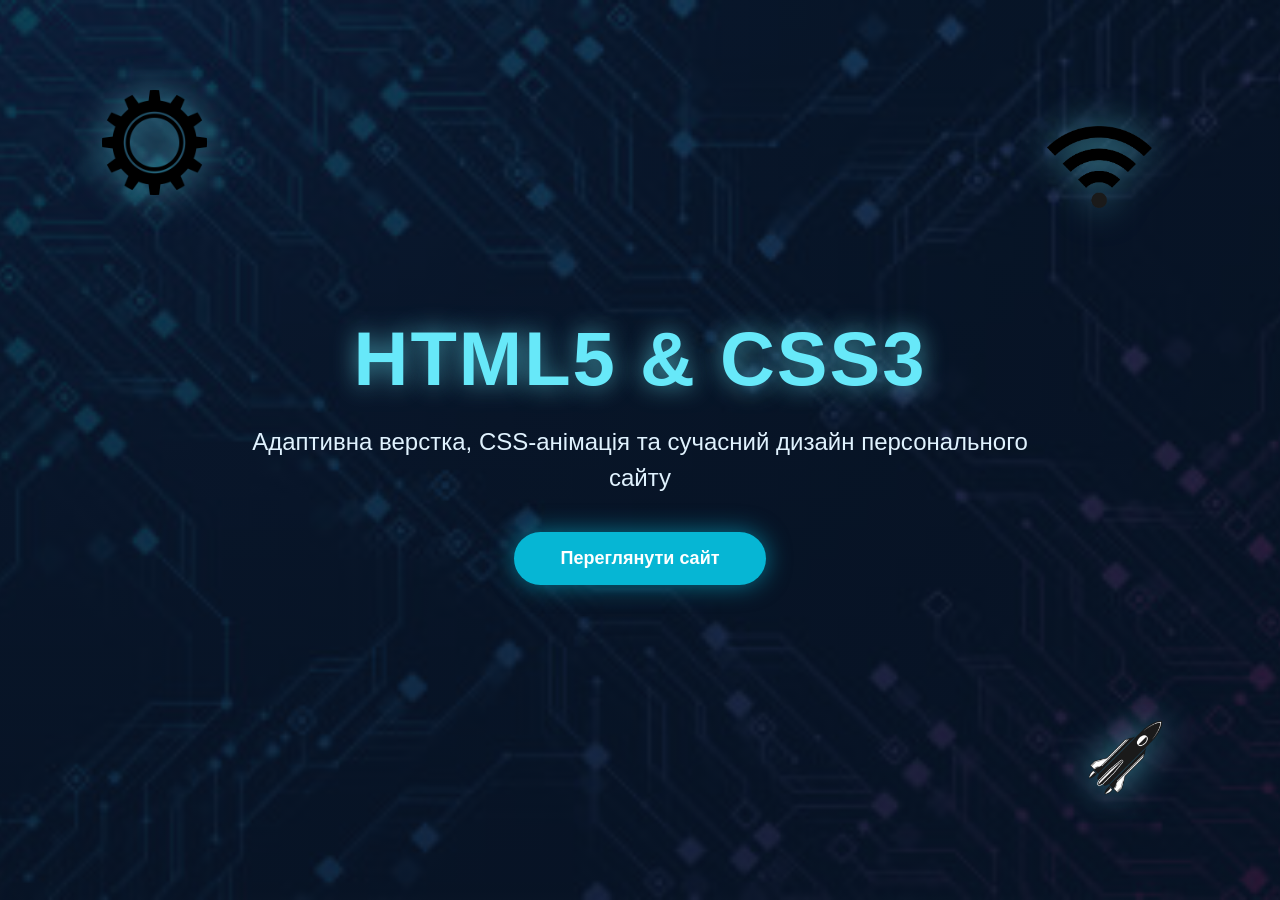
<file: index.html>
<!DOCTYPE html>
<html lang="uk">
<head>
    <meta charset="UTF-8">
    <meta name="viewport" content="width=device-width, initial-scale=1.0">
    <title>Головна сторінка</title>
    <link rel="stylesheet" href="css/style.css">
</head>
<body>

<input type="checkbox" id="banner-toggle" class="banner-toggle">

<section class="intro-banner">
    <img src="images/banner-rocket.png" class="intro-img intro-rocket" alt="Ракета">
    <img src="images/banner-wifi.png" class="intro-img intro-wifi" alt="Символ технологій">
    <img src="images/banner-gear.png" class="intro-img intro-gear" alt="Шестерня">

    <div class="intro-content">
        <h1>HTML5 & CSS3</h1>
        <p>Адаптивна верстка, CSS-анімація та сучасний дизайн персонального сайту</p>
        <label for="banner-toggle" class="intro-button">Переглянути сайт</label>
    </div>
</section>

<div class="container">

    <header class="site-header">
        <div class="photo-block">
            <img class="swap-photo" src="images/user.png" data-hover="images/fis.png" alt="Фото">
        </div>

        <div class="university-block">
            <p>Тернопільський національний технічний університет ім. Івана Пулюя</p>
            <p>Факультет ФІС</p>
            <p>Кафедра комп’ютерних наук</p>
            <p><b>Персональна сторінка</b></p>
            <p><i>Ткачик Назар</i></p>
            <p>група СП-33</p>
        </div>

        <div class="logo-block">
            <div>
                <img class="tntu-logo" src="images/tntu.png" alt="ТНТУ">
            </div>
            <div>
                <img src="images/fis.png" alt="ФІС">
            </div>
            <div>
                <img src="images/kn.png" alt="КН">
            </div>
        </div>
    </header>

    <nav class="main-menu">
        <a href="index.html">Головна</a>
        <a href="biography.html">Біографія</a>
        <a href="group.html">Моя група</a>
        <a href="hobby.html">Хоббі</a>
        <a href="interesting.html">Цікаве</a>
        <a class="active" href="api.html">API</a>
        <a href="forms.html">Форми JS</a>
    </nav>

    <main class="home-layout">
        <section class="home-content">
            <h1>Головна сторінка</h1>
        <div class="event-demo-box">
            <h3>Перевірка події onkeypress</h3>
            <p>У це поле можна вводити тільки десяткові цифри:</p>
            <input type="text" class="digit-input" onkeypress="return checkSymbol(event)" placeholder="Введіть тільки цифри">
        </div>

            <div class="home-row wide-card">
                <h3>Біографія</h3>
                <p>Коротка інформація про автора персонального сайту.</p>
                <a href="biography.html">Детальніше >></a>
            </div>

            <div class="home-row wide-card">
                <h3>Група</h3>
                <p>Інформація про навчальну групу СП-33.</p>
                <a href="group.html">Детальніше >></a>
            </div>

            <div class="hobby-preview">
                <div>
                    <h3>Хоббі 1</h3>
                    <p>Комп’ютерні ігри та відпочинок.</p>
                    <a href="hobby.html">Детальніше >></a>
                </div>
                <div>
                    <h3>Хоббі 2</h3>
                    <p>Програмування та створення сайтів.</p>
                    <a href="hobby.html">Детальніше >></a>
                </div>
                <div>
                    <h3>Хоббі 3</h3>
                    <p>Автомобілі та технічні характеристики.</p>
                    <a href="hobby.html">Детальніше >></a>
                </div>
            </div>

            <div class="home-row wide-card">
                <h3>Цікаве 1</h3>
                <p>Короткий факт про HTML5 та сучасну веброзробку.</p>
                <a href="interesting.html">Детальніше >></a>
            </div>

            <div class="home-row wide-card">
                <h3>Цікаве 2</h3>
                <p>Інформація про CSS3 та оформлення вебсторінок.</p>
                <a href="interesting.html">Детальніше >></a>
            </div>

            <div class="home-row wide-card">
                <h3>Цікаве 3</h3>
                <p>Матеріал про інструменти розробника у браузері.</p>
                <a href="interesting.html">Детальніше >></a>
            </div>
        </section>

        <aside class="side-ad">
            <p>Рекламний<br>блок</p>
        </aside>
    </main>

    <footer class="footer-ads">
        <div>Рекламний блок 1</div>
        <div>Рекламний блок 2</div>
        <div>Рекламний блок 3</div>
    </footer>

    <footer class="site-footer">
        <p>© 2026 Персональна сторінка Ткачика Назара, група СП-33</p>
    </footer>

</div>
<div id="custommenu" style="
    position: fixed;
    left: 0;
    top: 0;
    width: 230px;
    display: none;
    visibility: hidden;
    background: #ffffff;
    border: 1px solid #b0bec5;
    box-shadow: 0 4px 14px rgba(0, 0, 0, 0.25);
    z-index: 999999;
    padding: 6px 0;
">
    <div class="menu-item" onclick="doAction('copy')">Скопіювати вміст</div>
    <div class="menu-item" onclick="doAction('close')">Закрити вікно</div>
    <div class="menu-item" onclick="doAction('fontIncrease')">Збільшити шрифт</div>
    <div class="menu-item" onclick="doAction('fontDecrease')">Зменшити шрифт</div>
    <div class="menu-item" onclick="doAction('changeBkg')">Змінити фон</div>
</div>

<script src="js/events.js"></script>
</body>
</html>
</file>
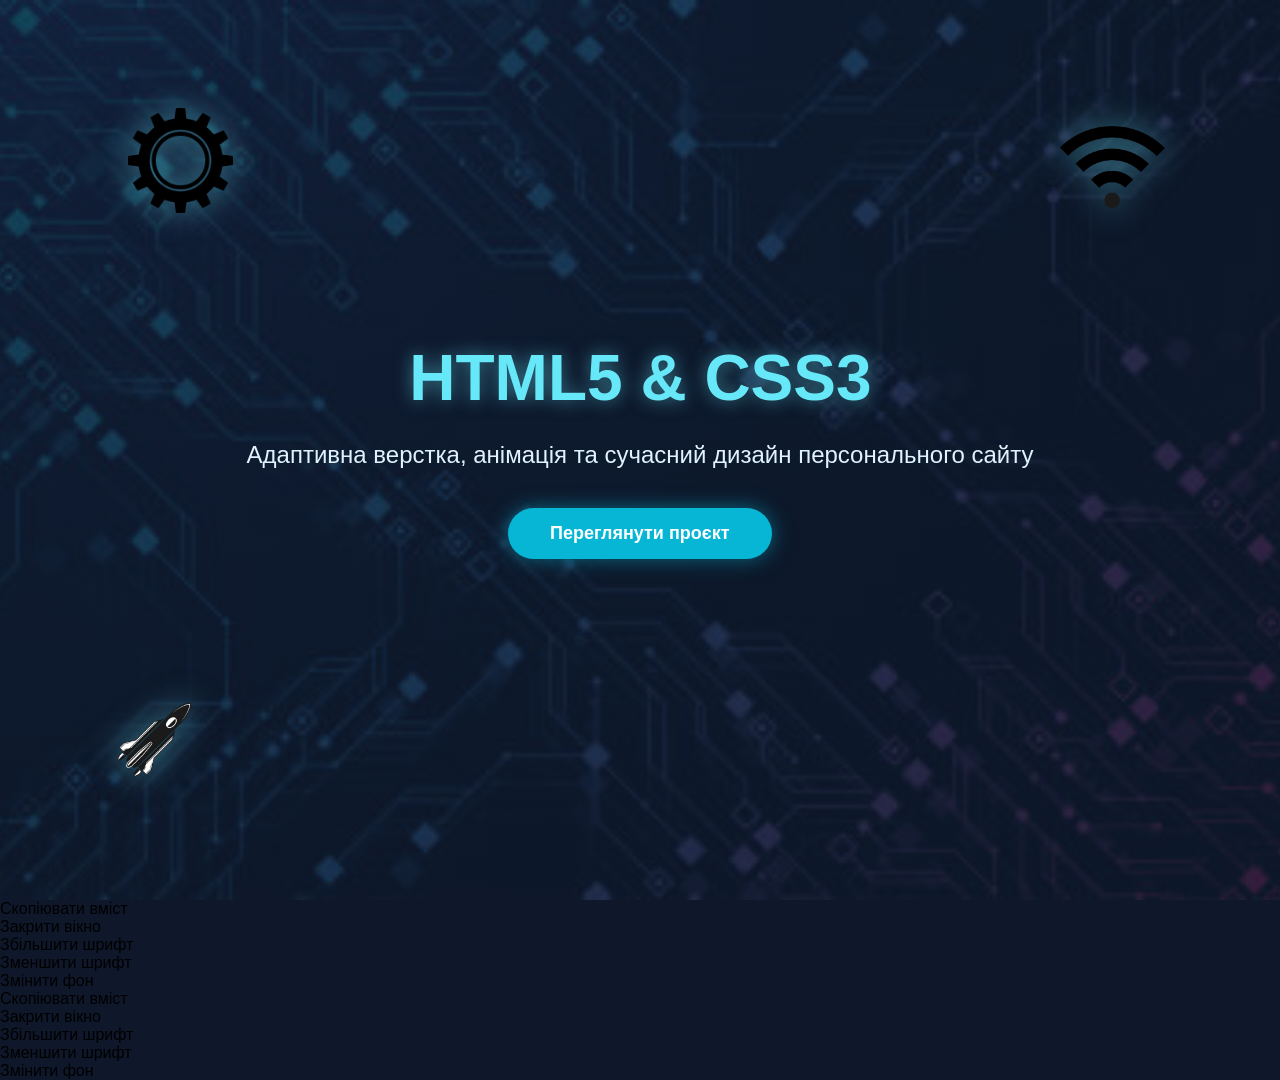
<file: banner.html>
<!DOCTYPE html>
<html lang="uk">
<head>
    <meta charset="UTF-8">
    <meta name="viewport" content="width=device-width, initial-scale=1.0">
    <title>HTML5 банер</title>
    <link rel="stylesheet" href="css/banner.css">
</head>
<body>

<section class="animated-banner">
    <img src="images/banner-rocket.png" class="banner-img rocket" alt="Ракета">
    <img src="images/banner-wifi.png" class="banner-img wifi" alt="Символ технологій">
    <img src="images/banner-gear.png" class="banner-img gear" alt="Шестерня">

    <div class="banner-content">
        <h1 class="banner-title">HTML5 & CSS3</h1>
        <p class="banner-subtitle">
            Адаптивна верстка, анімація та сучасний дизайн персонального сайту
        </p>
        <a href="index.html" class="banner-button">Переглянути проєкт</a>
    </div>
</section>
<div id="custommenu">
    <div class="menu-item" onclick="doAction('copy')">Скопіювати вміст</div>
    <div class="menu-item" onclick="doAction('close')">Закрити вікно</div>
    <div class="menu-item" onclick="doAction('fontIncrease')">Збільшити шрифт</div>
    <div class="menu-item" onclick="doAction('fontDecrease')">Зменшити шрифт</div>
    <div class="menu-item" onclick="doAction('changeBkg')">Змінити фон</div>
</div>

<script src="js/events.js"></script>
<div id="custommenu">
    <div class="menu-item" onclick="doAction('copy')">Скопіювати вміст</div>
    <div class="menu-item" onclick="doAction('close')">Закрити вікно</div>
    <div class="menu-item" onclick="doAction('fontIncrease')">Збільшити шрифт</div>
    <div class="menu-item" onclick="doAction('fontDecrease')">Зменшити шрифт</div>
    <div class="menu-item" onclick="doAction('changeBkg')">Змінити фон</div>
</div>

<script src="js/events.js"></script>
</body>
</html>
</file>
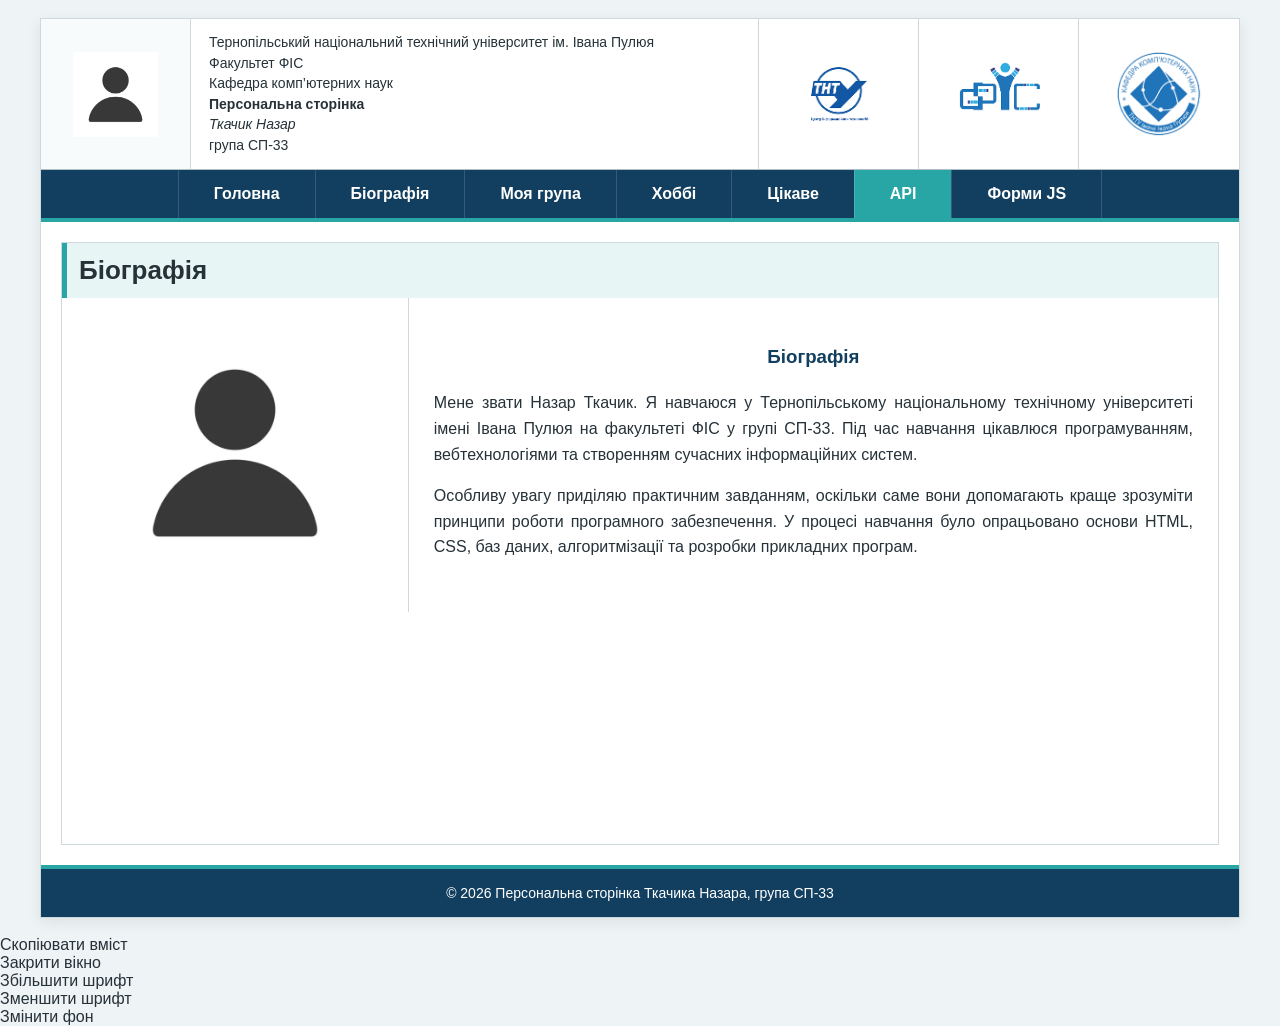
<file: biography.html>
<!DOCTYPE html>
<html lang="uk">
<head>
    <meta charset="UTF-8">
    <title>Біографія</title>
    <link rel="stylesheet" href="css/style.css">
</head>
<body>

<div class="container">

    <header class="site-header">
        <div class="photo-block">
            <img class="swap-photo" src="images/user.png" data-hover="images/fis.png" alt="Фото">
        </div>

        <div class="university-block">
            <p>Тернопільський національний технічний університет ім. Івана Пулюя</p>
            <p>Факультет ФІС</p>
            <p>Кафедра комп’ютерних наук</p>
            <p><b>Персональна сторінка</b></p>
            <p><i>Ткачик Назар</i></p>
            <p>група СП-33</p>
        </div>

        <div class="logo-block">
            <div>
                <img class="tntu-logo" src="images/tntu.png" alt="ТНТУ">
            </div>
            <div>
                <img src="images/fis.png" alt="ФІС">
            </div>
            <div>
                <img src="images/kn.png" alt="КН">
            </div>
        </div>
    </header>

    <nav class="main-menu">
        <a href="index.html">Головна</a>
        <a href="biography.html">Біографія</a>
        <a href="group.html">Моя група</a>
        <a href="hobby.html">Хоббі</a>
        <a href="interesting.html">Цікаве</a>
        <a class="active" href="api.html">API</a>
        <a href="forms.html">Форми JS</a>
    </nav>

    <main class="page-box">
        <h1>Біографія</h1>

        <div class="bio-layout">
            <div class="bio-photo">
                <img src="images/user.png" alt="Фото користувача">
            </div>

            <div class="bio-text">
                <h3>Біографія</h3>
                <p>
                    Мене звати Назар Ткачик. Я навчаюся у Тернопільському національному
                    технічному університеті імені Івана Пулюя на факультеті ФІС у групі СП-33.
                    Під час навчання цікавлюся програмуванням, вебтехнологіями та створенням
                    сучасних інформаційних систем.
                </p>
                <p>
                    Особливу увагу приділяю практичним завданням, оскільки саме вони допомагають
                    краще зрозуміти принципи роботи програмного забезпечення. У процесі навчання
                    було опрацьовано основи HTML, CSS, баз даних, алгоритмізації та розробки
                    прикладних програм.
                </p>
            </div>
        </div>
    </main>

    <footer class="site-footer">
        <p>© 2026 Персональна сторінка Ткачика Назара, група СП-33</p>
    </footer>

</div>
<div id="custommenu">
    <div class="menu-item" onclick="doAction('copy')">Скопіювати вміст</div>
    <div class="menu-item" onclick="doAction('close')">Закрити вікно</div>
    <div class="menu-item" onclick="doAction('fontIncrease')">Збільшити шрифт</div>
    <div class="menu-item" onclick="doAction('fontDecrease')">Зменшити шрифт</div>
    <div class="menu-item" onclick="doAction('changeBkg')">Змінити фон</div>
</div>

<script src="js/events.js"></script>
</body>
</html>
</file>
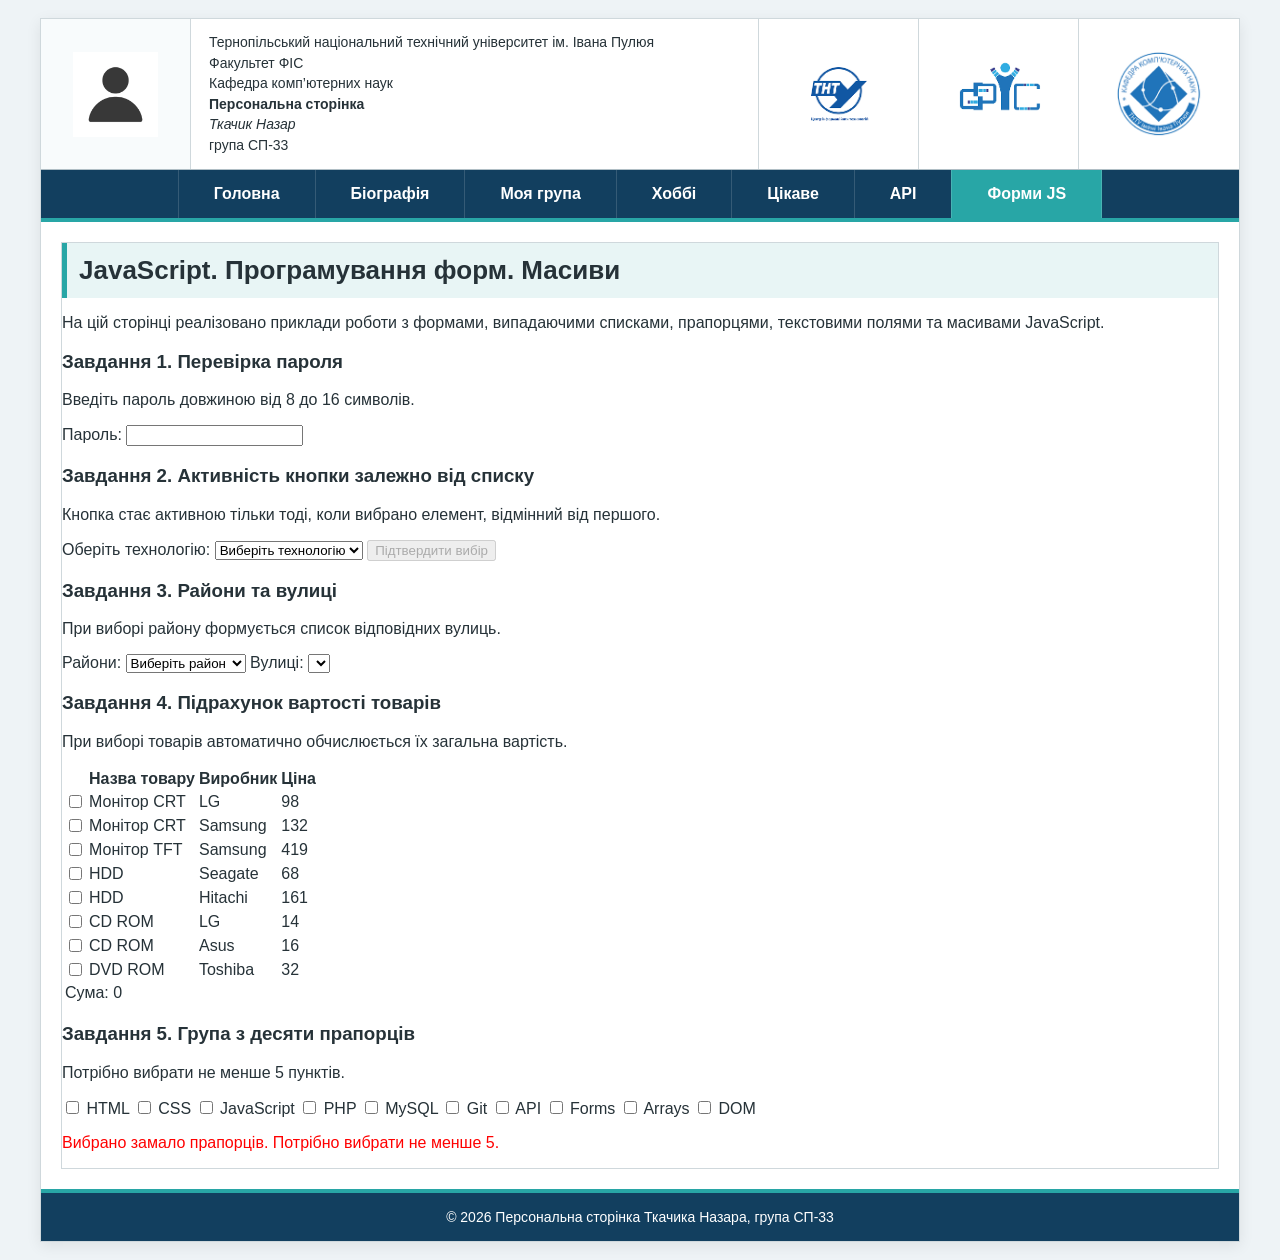
<file: forms.html>
<!DOCTYPE html>
<html lang="uk">
<head>
    <meta charset="UTF-8">
    <meta name="viewport" content="width=device-width, initial-scale=1.0">
    <title>JavaScript форми</title>
    <link rel="stylesheet" href="css/style.css">
</head>
<body>

<div class="container">

    <header class="site-header">
        <div class="photo-block">
            <img class="swap-photo" src="images/user.png" data-hover="images/fis.png" alt="Фото">
        </div>

        <div class="university-block">
            <p>Тернопільський національний технічний університет ім. Івана Пулюя</p>
            <p>Факультет ФІС</p>
            <p>Кафедра комп’ютерних наук</p>
            <p><b>Персональна сторінка</b></p>
            <p><i>Ткачик Назар</i></p>
            <p>група СП-33</p>
        </div>

        <div class="logo-block">
            <div>
                <img class="tntu-logo" src="images/tntu.png" alt="ТНТУ">
            </div>
            <div>
                <img src="images/fis.png" alt="ФІС">
            </div>
            <div>
                <img src="images/kn.png" alt="КН">
            </div>
        </div>
    </header>

    <nav class="main-menu">
        <a href="index.html">Головна</a>
        <a href="biography.html">Біографія</a>
        <a href="group.html">Моя група</a>
        <a href="hobby.html">Хоббі</a>
        <a href="interesting.html">Цікаве</a>
        <a href="api.html">API</a>
        <a class="active" href="forms.html">Форми JS</a>
    </nav>

    <main class="page-box forms-page">
        <h1>JavaScript. Програмування форм. Масиви</h1>

        <section class="forms-intro">
            <p>
                На цій сторінці реалізовано приклади роботи з формами, випадаючими списками,
                прапорцями, текстовими полями та масивами JavaScript.
            </p>
        </section>

        <section class="forms-grid">

            <article class="form-task">
                <h3>Завдання 1. Перевірка пароля</h3>
                <p>Введіть пароль довжиною від 8 до 16 символів.</p>

                <form>
                    <label for="pwd1">Пароль:</label>
                    <input type="password" id="pwd1" onkeyup="editPassword('pwd1', 'passwordMessage', 8, 16)">
                    <span id="passwordMessage" class="form-message"></span>
                </form>
            </article>

            <article class="form-task">
                <h3>Завдання 2. Активність кнопки залежно від списку</h3>
                <p>Кнопка стає активною тільки тоді, коли вибрано елемент, відмінний від першого.</p>

                <form>
                    <label for="technologyList">Оберіть технологію:</label>
                    <select id="technologyList" onchange="toggleSelectButton(this.selectedIndex)">
                        <option>Виберіть технологію</option>
                        <option>HTML5</option>
                        <option>CSS3</option>
                        <option>JavaScript</option>
                        <option>PHP</option>
                        <option>MySQL</option>
                        <option>React</option>
                        <option>Node.js</option>
                        <option>GitHub</option>
                        <option>Bootstrap</option>
                        <option>API</option>
                    </select>

                    <button type="button" id="selectButton" disabled>Підтвердити вибір</button>
                </form>
            </article>

            <article class="form-task">
                <h3>Завдання 3. Райони та вулиці</h3>
                <p>При виборі району формується список відповідних вулиць.</p>

                <form>
                    <label for="regionsList">Райони:</label>
                    <select id="regionsList" onchange="showStreets(this.selectedIndex, 'streetsList')">
                        <option>Виберіть район</option>
                        <option>Галицький</option>
                        <option>Франківський</option>
                        <option>Личаківський</option>
                        <option>Сихівський</option>
                        <option>Шевченківський</option>
                        <option>Всі райони</option>
                    </select>

                    <label for="streetsList">Вулиці:</label>
                    <select id="streetsList" class="hidden-select"></select>
                </form>
            </article>

            <article class="form-task">
                <h3>Завдання 4. Підрахунок вартості товарів</h3>
                <p>При виборі товарів автоматично обчислюється їх загальна вартість.</p>

                <table class="goods-table">
                    <tr>
                        <th></th>
                        <th>Назва товару</th>
                        <th>Виробник</th>
                        <th>Ціна</th>
                    </tr>
                    <tr>
                        <td><input type="checkbox" name="goods" value="98"></td>
                        <td>Монітор CRT</td>
                        <td>LG</td>
                        <td>98</td>
                    </tr>
                    <tr>
                        <td><input type="checkbox" name="goods" value="132"></td>
                        <td>Монітор CRT</td>
                        <td>Samsung</td>
                        <td>132</td>
                    </tr>
                    <tr>
                        <td><input type="checkbox" name="goods" value="419"></td>
                        <td>Монітор TFT</td>
                        <td>Samsung</td>
                        <td>419</td>
                    </tr>
                    <tr>
                        <td><input type="checkbox" name="goods" value="68"></td>
                        <td>HDD</td>
                        <td>Seagate</td>
                        <td>68</td>
                    </tr>
                    <tr>
                        <td><input type="checkbox" name="goods" value="161"></td>
                        <td>HDD</td>
                        <td>Hitachi</td>
                        <td>161</td>
                    </tr>
                    <tr>
                        <td><input type="checkbox" name="goods" value="14"></td>
                        <td>CD ROM</td>
                        <td>LG</td>
                        <td>14</td>
                    </tr>
                    <tr>
                        <td><input type="checkbox" name="goods" value="16"></td>
                        <td>CD ROM</td>
                        <td>Asus</td>
                        <td>16</td>
                    </tr>
                    <tr>
                        <td><input type="checkbox" name="goods" value="32"></td>
                        <td>DVD ROM</td>
                        <td>Toshiba</td>
                        <td>32</td>
                    </tr>
                    <tr>
                        <td colspan="4" class="total-row">Сума: <span id="price">0</span></td>
                    </tr>
                </table>
            </article>

            <article class="form-task form-task-wide">
                <h3>Завдання 5. Група з десяти прапорців</h3>
                <p>Потрібно вибрати не менше 5 пунктів.</p>

                <form class="checkbox-form">
                    <label><input type="checkbox" name="skills" value="HTML"> HTML</label>
                    <label><input type="checkbox" name="skills" value="CSS"> CSS</label>
                    <label><input type="checkbox" name="skills" value="JavaScript"> JavaScript</label>
                    <label><input type="checkbox" name="skills" value="PHP"> PHP</label>
                    <label><input type="checkbox" name="skills" value="MySQL"> MySQL</label>
                    <label><input type="checkbox" name="skills" value="Git"> Git</label>
                    <label><input type="checkbox" name="skills" value="API"> API</label>
                    <label><input type="checkbox" name="skills" value="Forms"> Forms</label>
                    <label><input type="checkbox" name="skills" value="Arrays"> Arrays</label>
                    <label><input type="checkbox" name="skills" value="DOM"> DOM</label>
                </form>

                <p id="checkboxMessage" class="checkbox-message">Виберіть мінімум 5 пунктів.</p>
            </article>

        </section>
    </main>

    <footer class="site-footer">
        <p>© 2026 Персональна сторінка Ткачика Назара, група СП-33</p>
    </footer>

</div>

<div id="custommenu" style="
    position: fixed;
    left: 0;
    top: 0;
    width: 230px;
    display: none;
    visibility: hidden;
    background: #ffffff;
    border: 1px solid #b0bec5;
    box-shadow: 0 4px 14px rgba(0, 0, 0, 0.25);
    z-index: 999999;
    padding: 6px 0;
">
    <div class="menu-item" onclick="doAction('copy')">Скопіювати вміст</div>
    <div class="menu-item" onclick="doAction('close')">Закрити вікно</div>
    <div class="menu-item" onclick="doAction('fontIncrease')">Збільшити шрифт</div>
    <div class="menu-item" onclick="doAction('fontDecrease')">Зменшити шрифт</div>
    <div class="menu-item" onclick="doAction('changeBkg')">Змінити фон</div>
</div>

<script src="js/events.js"></script>
<script src="js/forms.js"></script>
</body>
</html>
</file>
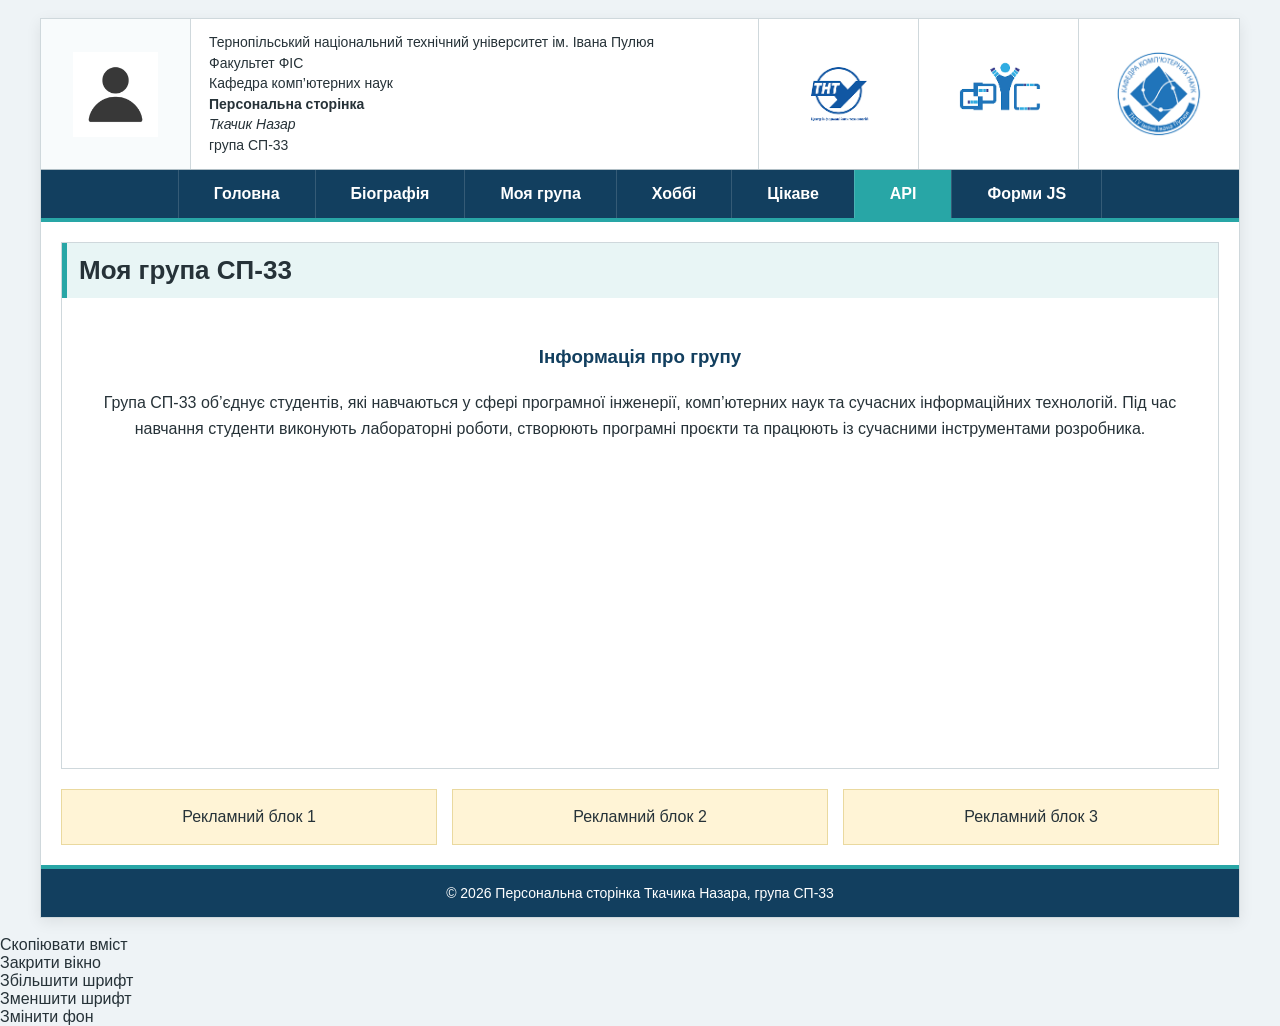
<file: group.html>
<!DOCTYPE html>
<html lang="uk">
<head>
    <meta charset="UTF-8">
    <title>Моя група</title>
    <link rel="stylesheet" href="css/style.css">
</head>
<body>

<div class="container">

    <header class="site-header">
        <div class="photo-block">
            <img class="swap-photo" src="images/user.png" data-hover="images/fis.png" alt="Фото">
        </div>

        <div class="university-block">
            <p>Тернопільський національний технічний університет ім. Івана Пулюя</p>
            <p>Факультет ФІС</p>
            <p>Кафедра комп’ютерних наук</p>
            <p><b>Персональна сторінка</b></p>
            <p><i>Ткачик Назар</i></p>
            <p>група СП-33</p>
        </div>

        <div class="logo-block">
            <div>
                <img class="tntu-logo" src="images/tntu.png" alt="ТНТУ">
            </div>
            <div>
                <img src="images/fis.png" alt="ФІС">
            </div>
            <div>
                <img src="images/kn.png" alt="КН">
            </div>
        </div>
    </header>

    <nav class="main-menu">
        <a href="index.html">Головна</a>
        <a href="biography.html">Біографія</a>
        <a href="group.html">Моя група</a>
        <a href="hobby.html">Хоббі</a>
        <a href="interesting.html">Цікаве</a>
        <a class="active" href="api.html">API</a>
        <a href="forms.html">Форми JS</a>
    </nav>

    <main class="page-box group-page">
        <h1>Моя група СП-33</h1>

        <section class="group-info">
            <h3>Інформація про групу</h3>
            <p>
                Група СП-33 об’єднує студентів, які навчаються у сфері програмної інженерії,
                комп’ютерних наук та сучасних інформаційних технологій. Під час навчання
                студенти виконують лабораторні роботи, створюють програмні проєкти та
                працюють із сучасними інструментами розробника.
            </p>
        </section>
    </main>

    <footer class="footer-ads">
        <div>Рекламний блок 1</div>
        <div>Рекламний блок 2</div>
        <div>Рекламний блок 3</div>
    </footer>

    <footer class="site-footer">
        <p>© 2026 Персональна сторінка Ткачика Назара, група СП-33</p>
    </footer>

</div>
<div id="custommenu">
    <div class="menu-item" onclick="doAction('copy')">Скопіювати вміст</div>
    <div class="menu-item" onclick="doAction('close')">Закрити вікно</div>
    <div class="menu-item" onclick="doAction('fontIncrease')">Збільшити шрифт</div>
    <div class="menu-item" onclick="doAction('fontDecrease')">Зменшити шрифт</div>
    <div class="menu-item" onclick="doAction('changeBkg')">Змінити фон</div>
</div>

<script src="js/events.js"></script>
</body>
</html>
</file>
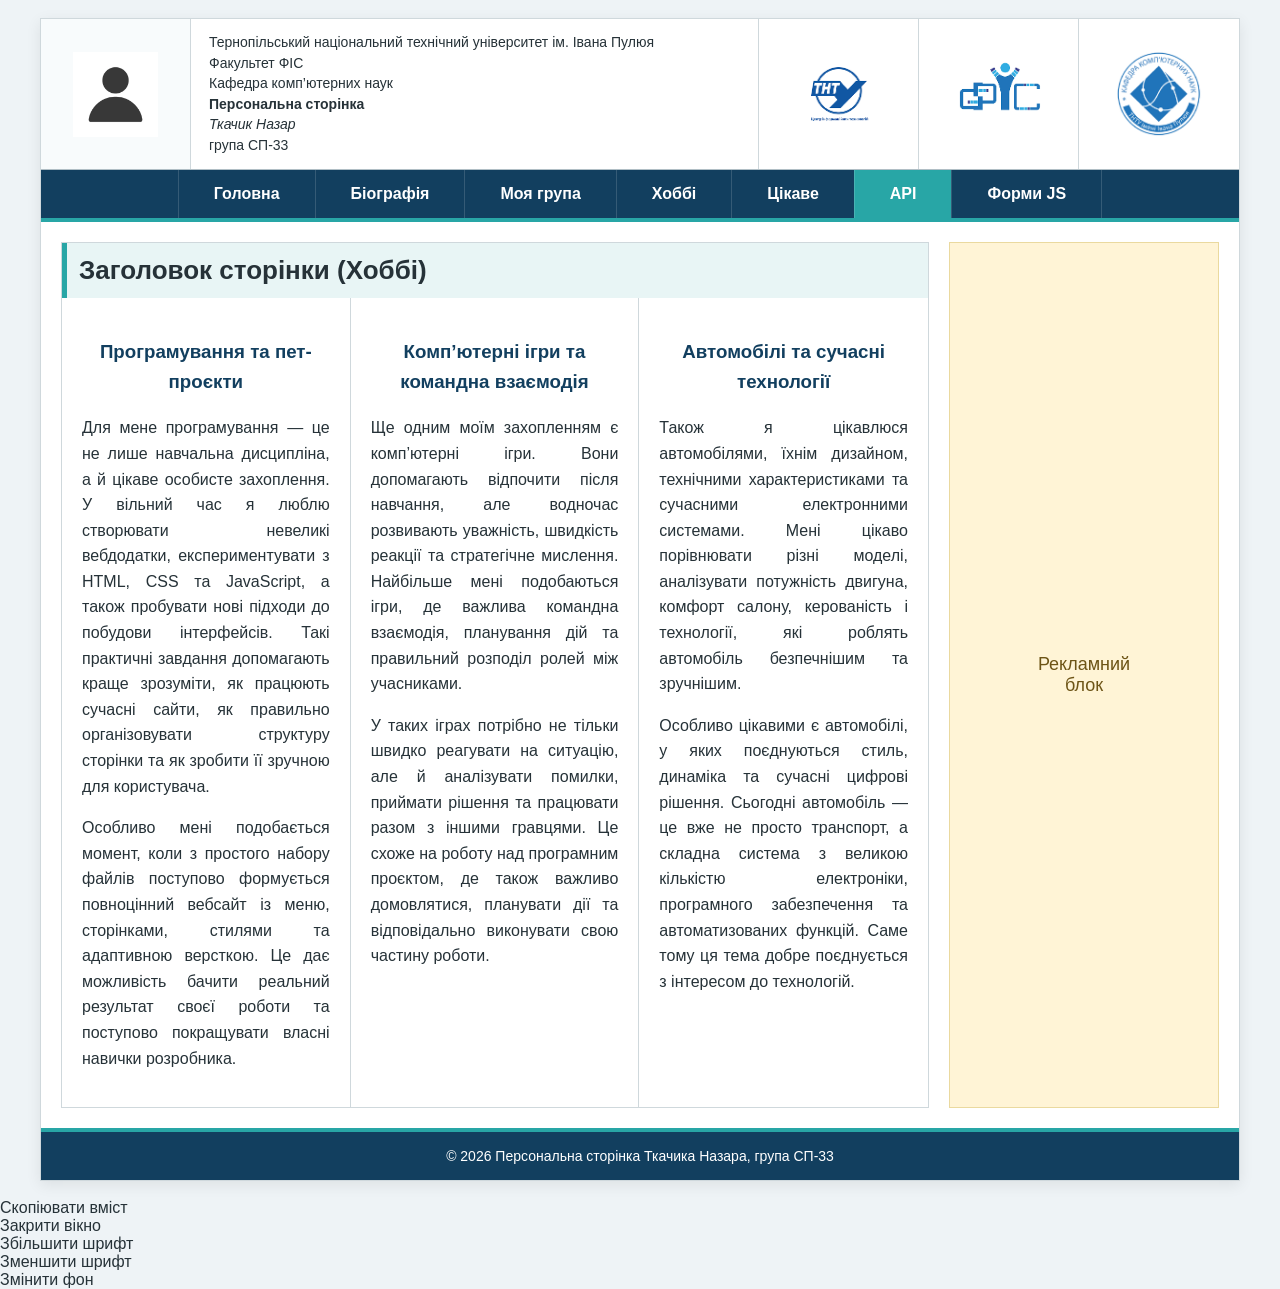
<file: hobby.html>
<!DOCTYPE html>
<html lang="uk">
<head>
    <meta charset="UTF-8">
    <title>Хоббі</title>
    <link rel="stylesheet" href="css/style.css">
</head>
<body>

<div class="container">

    <header class="site-header">
        <div class="photo-block">
            <img class="swap-photo" src="images/user.png" data-hover="images/fis.png" alt="Фото">
        </div>

        <div class="university-block">
            <p>Тернопільський національний технічний університет ім. Івана Пулюя</p>
            <p>Факультет ФІС</p>
            <p>Кафедра комп’ютерних наук</p>
            <p><b>Персональна сторінка</b></p>
            <p><i>Ткачик Назар</i></p>
            <p>група СП-33</p>
        </div>

        <div class="logo-block">
            <div>
                <img class="tntu-logo" src="images/tntu.png" alt="ТНТУ">
            </div>
            <div>
                <img src="images/fis.png" alt="ФІС">
            </div>
            <div>
                <img src="images/kn.png" alt="КН">
            </div>
        </div>
    </header>

    <nav class="main-menu">
        <a href="index.html">Головна</a>
        <a href="biography.html">Біографія</a>
        <a href="group.html">Моя група</a>
        <a href="hobby.html">Хоббі</a>
        <a href="interesting.html">Цікаве</a>
        <a class="active" href="api.html">API</a>
        <a href="forms.html">Форми JS</a>
    </nav>

    <main class="hobby-layout">
        <section class="hobby-content">
            <h1>Заголовок сторінки (Хоббі)</h1>

            <div class="hobby-columns">
    <article>
        <h3>Програмування та пет-проєкти</h3>
        <p>
            Для мене програмування — це не лише навчальна дисципліна, а й цікаве особисте
            захоплення. У вільний час я люблю створювати невеликі вебдодатки, експериментувати
            з HTML, CSS та JavaScript, а також пробувати нові підходи до побудови інтерфейсів.
            Такі практичні завдання допомагають краще зрозуміти, як працюють сучасні сайти,
            як правильно організовувати структуру сторінки та як зробити її зручною для користувача.
        </p>
        <p>
            Особливо мені подобається момент, коли з простого набору файлів поступово
            формується повноцінний вебсайт із меню, сторінками, стилями та адаптивною версткою.
            Це дає можливість бачити реальний результат своєї роботи та поступово покращувати
            власні навички розробника.
        </p>
    </article>

    <article>
        <h3>Комп’ютерні ігри та командна взаємодія</h3>
        <p>
            Ще одним моїм захопленням є комп’ютерні ігри. Вони допомагають відпочити після
            навчання, але водночас розвивають уважність, швидкість реакції та стратегічне
            мислення. Найбільше мені подобаються ігри, де важлива командна взаємодія,
            планування дій та правильний розподіл ролей між учасниками.
        </p>
        <p>
            У таких іграх потрібно не тільки швидко реагувати на ситуацію, але й аналізувати
            помилки, приймати рішення та працювати разом з іншими гравцями. Це схоже на
            роботу над програмним проєктом, де також важливо домовлятися, планувати дії
            та відповідально виконувати свою частину роботи.
        </p>
    </article>

    <article>
        <h3>Автомобілі та сучасні технології</h3>
        <p>
            Також я цікавлюся автомобілями, їхнім дизайном, технічними характеристиками
            та сучасними електронними системами. Мені цікаво порівнювати різні моделі,
            аналізувати потужність двигуна, комфорт салону, керованість і технології,
            які роблять автомобіль безпечнішим та зручнішим.
        </p>
        <p>
            Особливо цікавими є автомобілі, у яких поєднуються стиль, динаміка та сучасні
            цифрові рішення. Сьогодні автомобіль — це вже не просто транспорт, а складна
            система з великою кількістю електроніки, програмного забезпечення та автоматизованих
            функцій. Саме тому ця тема добре поєднується з інтересом до технологій.
        </p>
    </article>
</div>
        </section>

        <aside class="side-ad hobby-ad">
            <p>Рекламний<br>блок</p>
        </aside>
    </main>

    <footer class="site-footer">
        <p>© 2026 Персональна сторінка Ткачика Назара, група СП-33</p>
    </footer>

</div>
<div id="custommenu">
    <div class="menu-item" onclick="doAction('copy')">Скопіювати вміст</div>
    <div class="menu-item" onclick="doAction('close')">Закрити вікно</div>
    <div class="menu-item" onclick="doAction('fontIncrease')">Збільшити шрифт</div>
    <div class="menu-item" onclick="doAction('fontDecrease')">Зменшити шрифт</div>
    <div class="menu-item" onclick="doAction('changeBkg')">Змінити фон</div>
</div>

<script src="js/events.js"></script>
</body>
</html>
</file>
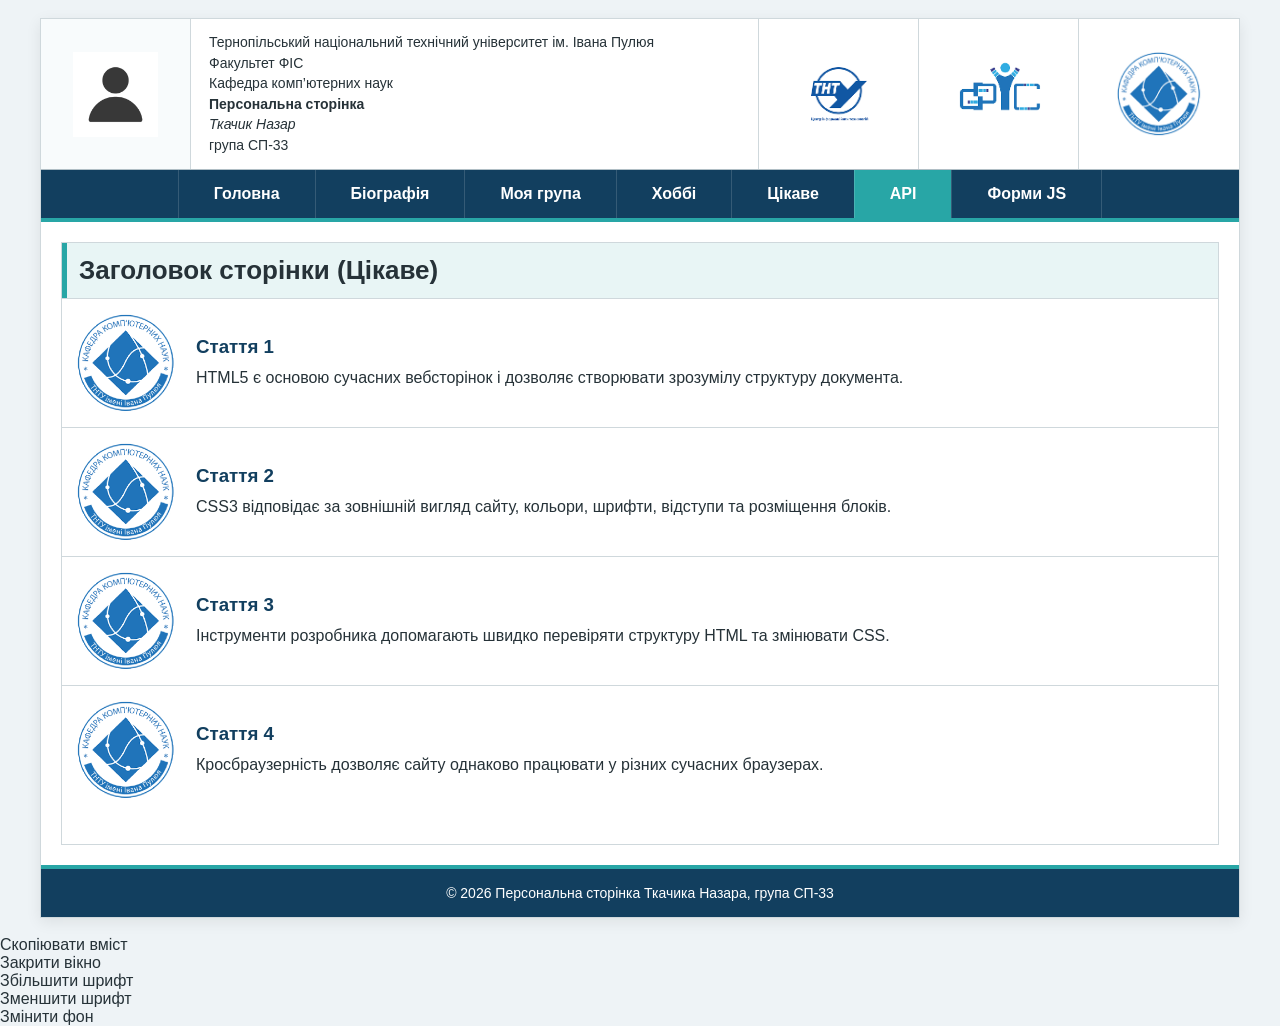
<file: interesting.html>
<!DOCTYPE html>
<html lang="uk">
<head>
    <meta charset="UTF-8">
    <title>Цікаве</title>
    <link rel="stylesheet" href="css/style.css">
</head>
<body>

<div class="container">

    <header class="site-header">
        <div class="photo-block">
            <img class="swap-photo" src="images/user.png" data-hover="images/fis.png" alt="Фото">
        </div>

        <div class="university-block">
            <p>Тернопільський національний технічний університет ім. Івана Пулюя</p>
            <p>Факультет ФІС</p>
            <p>Кафедра комп’ютерних наук</p>
            <p><b>Персональна сторінка</b></p>
            <p><i>Ткачик Назар</i></p>
            <p>група СП-33</p>
        </div>

        <div class="logo-block">
            <div>
                <img class="tntu-logo" src="images/tntu.png" alt="ТНТУ">
            </div>
            <div>
                <img src="images/fis.png" alt="ФІС">
            </div>
            <div>
                <img src="images/kn.png" alt="КН">
            </div>
        </div>
    </header>

    <nav class="main-menu">
        <a href="index.html">Головна</a>
        <a href="biography.html">Біографія</a>
        <a href="group.html">Моя група</a>
        <a href="hobby.html">Хоббі</a>
        <a href="interesting.html">Цікаве</a>
        <a class="active" href="api.html">API</a>
        <a href="forms.html">Форми JS</a>
    </nav>

    <main class="page-box interesting-page">
        <h1>Заголовок сторінки (Цікаве)</h1>

        <article class="interesting-item">
            <img src="images/kn.png" alt="Рисунок 1">
            <div>
                <h3>Стаття 1</h3>
                <p>
                    HTML5 є основою сучасних вебсторінок і дозволяє створювати
                    зрозумілу структуру документа.
                </p>
            </div>
        </article>

        <article class="interesting-item">
            <img src="images/kn.png" alt="Рисунок 2">
            <div>
                <h3>Стаття 2</h3>
                <p>
                    CSS3 відповідає за зовнішній вигляд сайту, кольори, шрифти,
                    відступи та розміщення блоків.
                </p>
            </div>
        </article>

        <article class="interesting-item">
            <img src="images/kn.png" alt="Рисунок 3">
            <div>
                <h3>Стаття 3</h3>
                <p>
                    Інструменти розробника допомагають швидко перевіряти структуру
                    HTML та змінювати CSS.
                </p>
            </div>
        </article>

        <article class="interesting-item">
            <img src="images/kn.png" alt="Рисунок 4">
            <div>
                <h3>Стаття 4</h3>
                <p>
                    Кросбраузерність дозволяє сайту однаково працювати у різних
                    сучасних браузерах.
                </p>
            </div>
        </article>
    </main>

    <footer class="site-footer">
        <p>© 2026 Персональна сторінка Ткачика Назара, група СП-33</p>
    </footer>

</div>
<div id="custommenu">
    <div class="menu-item" onclick="doAction('copy')">Скопіювати вміст</div>
    <div class="menu-item" onclick="doAction('close')">Закрити вікно</div>
    <div class="menu-item" onclick="doAction('fontIncrease')">Збільшити шрифт</div>
    <div class="menu-item" onclick="doAction('fontDecrease')">Зменшити шрифт</div>
    <div class="menu-item" onclick="doAction('changeBkg')">Змінити фон</div>
</div>

<script src="js/events.js"></script>
</body>
</html>
</file>
<file: css/style.css>
* {
    box-sizing: border-box;
}

html,
body {
    min-height: 100%;
}

body {
    margin: 0;
    min-height: 100vh;
    background: #eef3f6;
    font-family: "Segoe UI", Arial, sans-serif;
    color: #263238;
}

img {
    max-width: 100%;
    height: auto;
}

/* Повноекранний HTML5/CSS3 банер-заставка */

.banner-toggle {
    display: none;
}

.banner-toggle:not(:checked) ~ .container {
    display: none;
}

.banner-toggle:checked + .intro-banner {
    opacity: 0;
    visibility: hidden;
    pointer-events: none;
}

.intro-banner {
    position: fixed;
    inset: 0;
    z-index: 9999;
    overflow: hidden;
    display: grid;
    place-items: center;
    text-align: center;
    color: #ffffff;
    background:
        linear-gradient(rgba(8, 18, 36, 0.78), rgba(8, 18, 36, 0.86)),
        url("../images/banner-bg.jpg") center / cover no-repeat;
    transition: opacity 0.8s ease, visibility 0.8s ease;
}

.intro-content {
    position: relative;
    z-index: 5;
    max-width: 850px;
    padding: 20px;
}

.intro-content h1 {
    margin: 0 0 22px;
    font-size: 76px;
    font-weight: 800;
    letter-spacing: 2px;
    color: #67e8f9;
    text-shadow: 0 0 24px rgba(103, 232, 249, 0.65);
    opacity: 0;
    animation: introTitle 1.2s ease-out forwards;
}

.intro-content p {
    margin: 0 0 36px;
    font-size: 24px;
    line-height: 1.5;
    color: #e0f2fe;
    opacity: 0;
    animation: introText 1.2s ease-out 0.45s forwards;
}

.intro-button {
    display: inline-block;
    padding: 16px 46px;
    border-radius: 40px;
    background: #06b6d4;
    color: #ffffff;
    font-size: 18px;
    font-weight: 700;
    cursor: pointer;
    box-shadow: 0 0 24px rgba(6, 182, 212, 0.6);
    opacity: 0;
    animation: introButton 0.8s ease-out 0.9s forwards,
               introGlow 2s ease-in-out 1.7s infinite;
    transition: transform 0.3s ease, background 0.3s ease;
}

.intro-button:hover {
    transform: translateY(-4px) scale(1.03);
    background: #0891b2;
}

.intro-img {
    position: absolute;
    z-index: 2;
    width: 105px;
    height: auto;
    object-fit: contain;
    filter: drop-shadow(0 0 18px rgba(103, 232, 249, 0.55));
}

.intro-rocket {
    right: 8%;
    bottom: 10%;
    animation: introRocket 5s ease-in-out infinite alternate;
}

.intro-wifi {
    right: 10%;
    top: 14%;
    animation: introPulse 3s ease-in-out infinite;
}

.intro-gear {
    left: 8%;
    top: 10%;
    animation: introRotate 13s linear infinite;
}

@keyframes introTitle {
    0% {
        opacity: 0;
        transform: translateY(-70px) scale(0.9);
    }

    100% {
        opacity: 1;
        transform: translateY(0) scale(1);
    }
}

@keyframes introText {
    0% {
        opacity: 0;
        transform: translateY(45px);
    }

    100% {
        opacity: 1;
        transform: translateY(0);
    }
}

@keyframes introButton {
    0% {
        opacity: 0;
        transform: scale(0.5);
    }

    100% {
        opacity: 1;
        transform: scale(1);
    }
}

@keyframes introGlow {
    0%, 100% {
        box-shadow: 0 0 18px rgba(6, 182, 212, 0.45);
    }

    50% {
        box-shadow: 0 0 42px rgba(6, 182, 212, 0.9);
    }
}

@keyframes introRocket {
    0% {
        transform: translateY(0) rotate(-8deg);
    }

    100% {
        transform: translateY(-55px) rotate(8deg);
    }
}

@keyframes introPulse {
    0%, 100% {
        transform: scale(1);
        opacity: 0.75;
    }

    50% {
        transform: scale(1.28);
        opacity: 1;
    }
}

@keyframes introRotate {
    100% {
        transform: rotate(360deg);
    }
}

/* Основний контейнер сайту */

.container {
    width: 100%;
    max-width: 1200px;
    min-height: 100vh;
    margin: 18px auto;
    background: #ffffff;
    border: 1px solid #cfd8dc;
    box-shadow: 0 4px 14px rgba(0, 0, 0, 0.08);
    display: grid;
    grid-template-rows: auto auto 1fr auto auto;
}

/* Шапка */

.site-header {
    display: grid;
    grid-template-columns: 150px 1fr 480px;
    min-height: 120px;
    border-bottom: 1px solid #b0bec5;
    background: #ffffff;
}

.photo-block {
    display: grid;
    place-items: center;
    border-right: 1px solid #cfd8dc;
    background: #f8fbfc;
}

.photo-block img {
    max-width: 85px;
    max-height: 85px;
    object-fit: contain;
}

.university-block {
    padding: 12px 18px;
    border-right: 1px solid #cfd8dc;
    line-height: 1.25;
    font-size: 14px;
}

.university-block p {
    margin: 3px 0;
}

.logo-block {
    display: grid;
    grid-template-columns: repeat(3, 1fr);
}

.logo-block div {
    display: grid;
    place-items: center;
    padding: 8px;
    border-right: 1px solid #cfd8dc;
}

.logo-block div:last-child {
    border-right: none;
}

.logo-block img {
    max-width: 86px;
    max-height: 86px;
    object-fit: contain;
}

.logo-block img.tntu-logo {
    max-width: 105px;
    max-height: 105px;
}

/* Меню */

.main-menu {
    display: grid;
    grid-template-columns: repeat(7, auto);
    justify-content: center;
    background: #123f5f;
    border-bottom: 4px solid #28a6a6;
}

.main-menu a {
    color: #ffffff;
    text-decoration: none;
    padding: 15px 35px;
    font-weight: 600;
    border-left: 1px solid rgba(255, 255, 255, 0.15);
}

.main-menu a:last-child {
    border-right: 1px solid rgba(255, 255, 255, 0.15);
}

.main-menu a:hover,
.main-menu a.active {
    background: #28a6a6;
}

/* Головна */

.home-layout {
    display: grid;
    grid-template-columns: 1fr 270px;
    gap: 20px;
    padding: 20px;
}

.home-content {
    width: 100%;
}

.home-content h1,
.hobby-content h1,
.page-box h1 {
    margin: 0;
    padding: 12px;
    background: #e8f5f5;
    border-left: 5px solid #28a6a6;
    font-size: 26px;
}

.wide-card {
    min-height: 70px;
    margin-top: 12px;
    padding: 13px 16px;
    border: 1px solid #cfd8dc;
    background: #fbfdfe;
}

.wide-card h3 {
    margin: 0 0 5px;
    color: #123f5f;
}

.wide-card p {
    margin: 0 0 5px;
}

.wide-card a,
.hobby-preview a {
    color: #00695c;
    font-weight: 600;
}

.hobby-preview {
    display: grid;
    grid-template-columns: repeat(3, 1fr);
    margin-top: 12px;
}

.hobby-preview div {
    min-height: 115px;
    padding: 14px;
    border: 1px solid #cfd8dc;
    border-right: none;
    background: #f7fbfb;
}

.hobby-preview div:last-child {
    border-right: 1px solid #cfd8dc;
}

.hobby-preview h3 {
    margin-top: 0;
    color: #123f5f;
}

/* Реклама */

.side-ad {
    background: #fff4d6;
    border: 1px solid #ead99f;
    display: grid;
    place-items: center;
    text-align: center;
    font-size: 18px;
    color: #6d5416;
}

.footer-ads {
    display: grid;
    grid-template-columns: repeat(3, 1fr);
    padding: 0 20px 20px;
    gap: 15px;
}

.footer-ads div {
    padding: 18px;
    text-align: center;
    background: #fff4d6;
    border: 1px solid #ead99f;
}

/* Футер */

.site-footer {
    margin-top: auto;
    background: #123f5f;
    color: #ffffff;
    text-align: center;
    padding: 16px;
    font-size: 14px;
    border-top: 4px solid #28a6a6;
}

.site-footer p {
    margin: 0;
}

/* Загальні сторінки */

.page-box {
    margin: 20px;
    border: 1px solid #cfd8dc;
    background: #ffffff;
}

/* Біографія */

.bio-layout {
    display: grid;
    grid-template-columns: 30% 70%;
    min-height: 300px;
}

.bio-photo {
    padding: 25px;
    text-align: center;
    border-right: 1px solid #cfd8dc;
}

.bio-photo img {
    width: 260px;
    height: 260px;
    object-fit: contain;
}

.bio-text {
    padding: 25px;
    text-align: justify;
    line-height: 1.6;
}

.bio-text h3 {
    text-align: center;
    color: #123f5f;
}

/* Група */

.group-info {
    min-height: 230px;
    padding: 25px;
    text-align: center;
    line-height: 1.6;
}

.group-info h3 {
    color: #123f5f;
}

/* Хоббі */

.hobby-layout {
    display: grid;
    grid-template-columns: 1fr 270px;
    gap: 20px;
    padding: 20px;
}

.hobby-content {
    border: 1px solid #cfd8dc;
}

.hobby-columns {
    display: grid;
    grid-template-columns: repeat(3, 1fr);
    min-height: 290px;
}

.hobby-columns article {
    padding: 20px;
    border-right: 1px solid #cfd8dc;
    text-align: justify;
    line-height: 1.6;
}

.hobby-columns article:last-child {
    border-right: none;
}

.hobby-columns h3 {
    text-align: center;
    color: #123f5f;
}

.hobby-ad {
    min-height: 350px;
}

/* Цікаве */

.interesting-page {
    padding-bottom: 10px;
}

.interesting-item {
    display: grid;
    grid-template-columns: 100px 1fr;
    gap: 20px;
    min-height: 115px;
    border-top: 1px solid #cfd8dc;
    padding: 14px;
    align-items: center;
}

.interesting-item img {
    width: 100px;
    height: 100px;
    object-fit: contain;
}

.interesting-item h3 {
    margin: 0 0 8px;
    color: #123f5f;
}

.interesting-item p {
    margin: 0;
    line-height: 1.5;
}

/* Адаптивність сайту та банера */

@media (max-width: 992px) {
    .container {
        margin: 0 auto;
    }

    .site-header {
        grid-template-columns: 130px 1fr;
    }

    .logo-block {
        grid-column: 1 / -1;
        grid-template-columns: repeat(3, 1fr);
        border-top: 1px solid #cfd8dc;
    }

    .home-layout,
    .hobby-layout {
        grid-template-columns: 1fr;
    }

    .side-ad {
        min-height: 120px;
    }

    .hobby-preview,
    .hobby-columns,
    .footer-ads {
        grid-template-columns: repeat(2, 1fr);
    }

    .hobby-columns article:nth-child(2) {
        border-right: none;
    }

    .bio-layout {
        grid-template-columns: 1fr;
    }

    .bio-photo {
        border-right: none;
        border-bottom: 1px solid #cfd8dc;
    }
}

@media (max-width: 768px) {
    .intro-content h1 {
        font-size: 48px;
    }

    .intro-content p {
        font-size: 19px;
    }

    .intro-img {
        width: 78px;
    }

    .intro-gear {
        display: none;
    }

    .site-header {
        grid-template-columns: 1fr;
    }

    .photo-block,
    .university-block {
        border-right: none;
        border-bottom: 1px solid #cfd8dc;
    }

    .university-block {
        text-align: center;
    }

    .main-menu {
        grid-template-columns: 1fr;
    }

    .main-menu a {
        text-align: center;
        border-left: none;
        border-bottom: 1px solid rgba(255, 255, 255, 0.15);
    }

    .hobby-preview,
    .hobby-columns,
    .footer-ads {
        grid-template-columns: 1fr;
    }

    .hobby-preview div,
    .hobby-columns article {
        border-right: 1px solid #cfd8dc;
    }

    .interesting-item {
        grid-template-columns: 1fr;
        justify-items: center;
        text-align: center;
    }
}

@media (max-width: 480px) {
    .intro-content h1 {
        font-size: 36px;
    }

    .intro-content p {
        font-size: 16px;
    }

    .intro-button {
        padding: 13px 34px;
        font-size: 15px;
    }

    .intro-img {
        width: 60px;
    }
}

@media (max-width: 576px) {
    .home-layout,
    .hobby-layout {
        padding: 12px;
    }

    .page-box {
        margin: 12px;
    }

    .home-content h1,
    .hobby-content h1,
    .page-box h1 {
        font-size: 22px;
    }

    .logo-block {
        grid-template-columns: 1fr;
    }

    .logo-block div {
        border-right: none;
        border-bottom: 1px solid #cfd8dc;
    }

    .logo-block div:last-child {
        border-bottom: none;
    }
   /* Лабораторна №8 — API, віджети та інформери */

.api-page {
    padding-bottom: 20px;
}

.api-intro {
    padding: 20px;
    line-height: 1.6;
    text-align: center;
}

.api-grid {
    display: grid;
    grid-template-columns: repeat(2, 1fr);
    gap: 22px;
    padding: 0 20px 20px;
    align-items: stretch;
}

.api-card {
    border: 1px solid #cfd8dc;
    background: #fbfdfe;
    padding: 18px;
    border-radius: 8px;
    box-shadow: 0 3px 10px rgba(18, 63, 95, 0.08);
}

.api-card-wide {
    grid-column: 1 / -1;
}

.api-card h3 {
    margin: 0 0 8px;
    color: #123f5f;
    font-size: 20px;
}

.api-desc {
    margin: 0 0 14px;
    color: #455a64;
    line-height: 1.5;
}

.iua-image-widget,
.iua-widget-box {
    width: 100%;
    min-height: 160px;
    display: flex;
    align-items: center;
    justify-content: center;
    background: #e8f5f5;
    border: 1px solid #b0bec5;
    border-left: 5px solid #28a6a6;
    border-radius: 6px;
    padding: 16px;
}

.iua-image-widget img {
    display: block;
    max-width: 100%;
    height: auto;
}

/* Google Maps та YouTube */

.map-frame,
.youtube-frame {
    position: relative;
    width: 100%;
    overflow: hidden;
    border-radius: 6px;
    border: 1px solid #cfd8dc;
    background: #eef3f6;
}

.map-frame {
    height: 430px;
}

.youtube-frame {
    height: 520px;
}

.map-frame iframe,
.youtube-frame iframe {
    display: block;
    width: 100%;
    height: 100%;
    border: none;
}

/* GitHub */

.github-profile-large {
    width: 100%;
    min-height: 360px;
    display: flex;
    flex-direction: column;
    align-items: center;
    justify-content: center;
    background: #e8f5f5;
    border: 1px solid #b0bec5;
    border-left: 5px solid #28a6a6;
    border-radius: 6px;
    padding: 22px;
    text-align: center;
}

.github-profile-large a {
    display: inline-block;
}

.github-profile-large img {
    width: 230px;
    height: 230px;
    object-fit: cover;
    border-radius: 50%;
    border: 5px solid #28a6a6;
    box-shadow: 0 4px 14px rgba(18, 63, 95, 0.25);
    transition: transform 0.3s ease;
}

.github-profile-large img:hover {
    transform: scale(1.05);
}

.github-profile-large p {
    margin: 14px 0 0;
    font-size: 22px;
    font-weight: 700;
    color: #123f5f;
}

/* Адаптивність API-сторінки */

@media (max-width: 900px) {
    .main-menu {
        grid-template-columns: repeat(3, auto);
    }

    .api-grid {
        grid-template-columns: 1fr;
    }

    .api-card-wide {
        grid-column: auto;
    }

    .map-frame {
        height: 320px;
    }

    .youtube-frame {
        height: 300px;
    }

    .github-profile-large {
        min-height: 300px;
    }

    .github-profile-large img {
        width: 170px;
        height: 170px;
    }
}

@media (max-width: 768px) {
    .main-menu {
        grid-template-columns: 1fr;
    }
    }
/* Лабораторна №10 — JavaScript-події */

.event-demo-box {
    margin-top: 12px;
    padding: 16px;
    border: 1px solid #cfd8dc;
    border-left: 5px solid #28a6a6;
    background: #fbfdfe;
}

.event-demo-box h3 {
    margin: 0 0 8px;
    color: #123f5f;
}

.event-demo-box p {
    margin: 0 0 10px;
}

.digit-input {
    width: 260px;
    max-width: 100%;
    padding: 10px 12px;
    border: 1px solid #b0bec5;
    border-radius: 4px;
    font-size: 16px;
}

.digit-input:focus {
    outline: none;
    border-color: #28a6a6;
    box-shadow: 0 0 5px rgba(40, 166, 166, 0.4);
}

/* Користувацьке контекстне меню */

#custommenu {
    position: fixed !important;
    left: 0;
    top: 0;
    width: 230px;
    display: none;
    visibility: hidden;
    background: #ffffff;
    border: 1px solid #b0bec5;
    box-shadow: 0 4px 14px rgba(0, 0, 0, 0.25);
    z-index: 999999;
    padding: 6px 0;
}

#custommenu .menu-item {
    padding: 12px 16px;
    color: #123f5f;
    font-size: 15px;
    cursor: pointer;
    border: 1px solid transparent;
    background: #ffffff;
}

#custommenu .menu-item:hover {
    background: #e8f5f5;
    border: 1px solid #28a6a6;
}

/* Лабораторна №10 — користувацьке контекстне меню */

#custommenu {
    position: fixed !important;
    left: 0;
    top: 0;
    width: 230px;
    display: none;
    visibility: hidden;
    background: #ffffff;
    border: 1px solid #b0bec5;
    box-shadow: 0 4px 14px rgba(0, 0, 0, 0.25);
    z-index: 999999;
    padding: 6px 0;
}

#custommenu .menu-item {
    padding: 12px 16px;
    color: #123f5f;
    font-size: 15px;
    cursor: pointer;
    border: 1px solid transparent;
    background: #ffffff;
}

#custommenu .menu-item:hover {
    background: #e8f5f5;
    border: 1px solid #28a6a6;
}

#custommenu .menu-item {
    padding: 12px 16px;
    color: #123f5f;
    font-size: 15px;
    cursor: pointer;
    border: 1px solid transparent;
    background: #ffffff;
}

#custommenu .menu-item:hover {
    background: #e8f5f5;
    border: 1px solid #28a6a6;
}

/* Лабораторна №11 — JavaScript форми та масиви */

.forms-page {
    padding-bottom: 20px;
}

.forms-intro {
    padding: 20px;
    line-height: 1.6;
    text-align: center;
}

.forms-grid {
    display: grid;
    grid-template-columns: repeat(2, 1fr);
    gap: 22px;
    padding: 0 20px 20px;
}

.form-task {
    border: 1px solid #cfd8dc;
    background: #fbfdfe;
    padding: 18px;
    border-radius: 8px;
    box-shadow: 0 3px 10px rgba(18, 63, 95, 0.08);
}

.form-task-wide {
    grid-column: 1 / -1;
}

.form-task h3 {
    margin: 0 0 10px;
    color: #123f5f;
}

.form-task p {
    margin: 0 0 14px;
    color: #455a64;
    line-height: 1.5;
}

.form-task form {
    display: flex;
    flex-wrap: wrap;
    align-items: center;
    gap: 12px;
}

.form-task input[type="password"],
.form-task select {
    padding: 9px 12px;
    border: 1px solid #b0bec5;
    border-radius: 4px;
    font-size: 14px;
}

.form-task button {
    padding: 9px 16px;
    border: none;
    border-radius: 4px;
    background: #28a6a6;
    color: #ffffff;
    font-weight: 600;
    cursor: pointer;
}

.form-task button:disabled {
    background: #b0bec5;
    cursor: not-allowed;
}

.form-message {
    font-size: 13px;
    font-weight: 600;
}

.hidden-select {
    visibility: hidden;
    min-width: 180px;
}

/* Таблиця товарів */

.goods-table {
    width: 100%;
    border-collapse: collapse;
    margin-top: 10px;
}

.goods-table th,
.goods-table td {
    border: 1px solid #b0bec5;
    padding: 8px;
    text-align: center;
}

.goods-table th {
    background: #e8f5f5;
    color: #123f5f;
}

.total-row {
    background: #fff4d6;
    font-weight: 700;
    color: #123f5f;
}

/* 10 прапорців */

.checkbox-form {
    display: grid !important;
    grid-template-columns: repeat(5, 1fr);
    gap: 12px;
}

.checkbox-form label {
    background: #e8f5f5;
    border: 1px solid #b0bec5;
    padding: 10px;
    border-radius: 5px;
}

.checkbox-message {
    margin-top: 15px !important;
    font-weight: 700;
}

/* Адаптивність ЛР11 */

@media (max-width: 900px) {
    .main-menu {
        grid-template-columns: repeat(3, auto);
    }

    .forms-grid {
        grid-template-columns: 1fr;
    }

    .form-task-wide {
        grid-column: auto;
    }

    .checkbox-form {
        grid-template-columns: repeat(2, 1fr);
    }
}

@media (max-width: 576px) {
    .checkbox-form {
        grid-template-columns: 1fr;
    }

    .form-task form {
        flex-direction: column;
        align-items: flex-start;
    }
}

}
</file>
<file: css/banner.css>
* {
    margin: 0;
    padding: 0;
    box-sizing: border-box;
}

body {
    font-family: "Segoe UI", Arial, sans-serif;
    background: #0f172a;
}

/* Основний банер */

.animated-banner {
    position: relative;
    width: 100%;
    min-height: 100vh;
    padding: 40px 20px;
    overflow: hidden;
    display: flex;
    align-items: center;
    justify-content: center;
    text-align: center;
    color: #ffffff;
    background:
        linear-gradient(rgba(15, 23, 42, 0.78), rgba(15, 23, 42, 0.82)),
        url("../images/banner-bg.jpg") center / cover no-repeat;
}

.banner-content {
    position: relative;
    z-index: 5;
    max-width: 850px;
}

/* Анімовані текстові елементи */

.banner-title {
    font-size: 64px;
    font-weight: 800;
    margin-bottom: 22px;
    color: #67e8f9;
    text-shadow: 0 0 18px rgba(103, 232, 249, 0.5);
    opacity: 0;
    animation: titleMove 1.2s ease-out forwards;
}

.banner-subtitle {
    font-size: 24px;
    line-height: 1.5;
    margin-bottom: 35px;
    color: #e0f2fe;
    opacity: 0;
    animation: subtitleMove 1.2s ease-out 0.5s forwards;
}

.banner-button {
    display: inline-block;
    padding: 15px 42px;
    border-radius: 40px;
    background: #06b6d4;
    color: #ffffff;
    text-decoration: none;
    font-weight: 700;
    font-size: 18px;
    box-shadow: 0 0 20px rgba(6, 182, 212, 0.5);
    opacity: 0;
    animation: buttonShow 0.8s ease-out 1s forwards, buttonPulse 2s ease-in-out 1.8s infinite;
}

.banner-button:hover {
    transform: translateY(-3px);
    background: #0891b2;
}

/* PNG-елементи */

.banner-img {
    position: absolute;
    z-index: 2;
    width: 105px;
    height: auto;
    filter: drop-shadow(0 0 16px rgba(103, 232, 249, 0.5));
}

.rocket {
    left: 8%;
    bottom: 12%;
    animation: rocketFly 5s ease-in-out infinite alternate;
}

.wifi {
    right: 9%;
    top: 14%;
    animation: wifiPulse 3s ease-in-out infinite;
}

.gear {
    left: 10%;
    top: 12%;
    animation: gearRotate 12s linear infinite;
}

/* Keyframes */

@keyframes titleMove {
    0% {
        opacity: 0;
        transform: translateY(-60px) scale(0.95);
    }

    100% {
        opacity: 1;
        transform: translateY(0) scale(1);
    }
}

@keyframes subtitleMove {
    0% {
        opacity: 0;
        transform: translateY(45px);
    }

    100% {
        opacity: 1;
        transform: translateY(0);
    }
}

@keyframes buttonShow {
    0% {
        opacity: 0;
        transform: scale(0.6);
    }

    100% {
        opacity: 1;
        transform: scale(1);
    }
}

@keyframes buttonPulse {
    0%, 100% {
        box-shadow: 0 0 15px rgba(6, 182, 212, 0.45);
    }

    50% {
        box-shadow: 0 0 35px rgba(6, 182, 212, 0.9);
    }
}

@keyframes rocketFly {
    0% {
        transform: translateY(0) rotate(-8deg);
    }

    100% {
        transform: translateY(-45px) rotate(8deg);
    }
}

@keyframes wifiPulse {
    0%, 100% {
        transform: scale(1);
        opacity: 0.75;
    }

    50% {
        transform: scale(1.25);
        opacity: 1;
    }
}

@keyframes gearRotate {
    100% {
        transform: rotate(360deg);
    }
}

/* Адаптивність банера */

@media (max-width: 992px) {
    .banner-title {
        font-size: 48px;
    }

    .banner-subtitle {
        font-size: 20px;
    }

    .banner-img {
        width: 85px;
    }

    .rocket {
        left: 5%;
        bottom: 8%;
    }

    .wifi {
        right: 5%;
        top: 10%;
    }

    .gear {
        left: 5%;
        top: 10%;
    }
}

@media (max-width: 768px) {
    .animated-banner {
        min-height: 600px;
    }

    .banner-title {
        font-size: 38px;
    }

    .banner-subtitle {
        font-size: 18px;
    }

    .banner-button {
        font-size: 16px;
        padding: 13px 34px;
    }

    .gear {
        display: none;
    }
}

@media (max-width: 480px) {
    .animated-banner {
        min-height: 500px;
        padding: 30px 14px;
    }

    .banner-title {
        font-size: 30px;
    }

    .banner-subtitle {
        font-size: 16px;
    }

    .banner-img {
        width: 60px;
    }

    .rocket {
        bottom: 5%;
    }

    .wifi {
        top: 6%;
    }
}

@media (max-height: 500px) {
    .animated-banner {
        min-height: auto;
        padding: 60px 20px;
    }

    .banner-img {
        display: none;
    }
}
</file>
